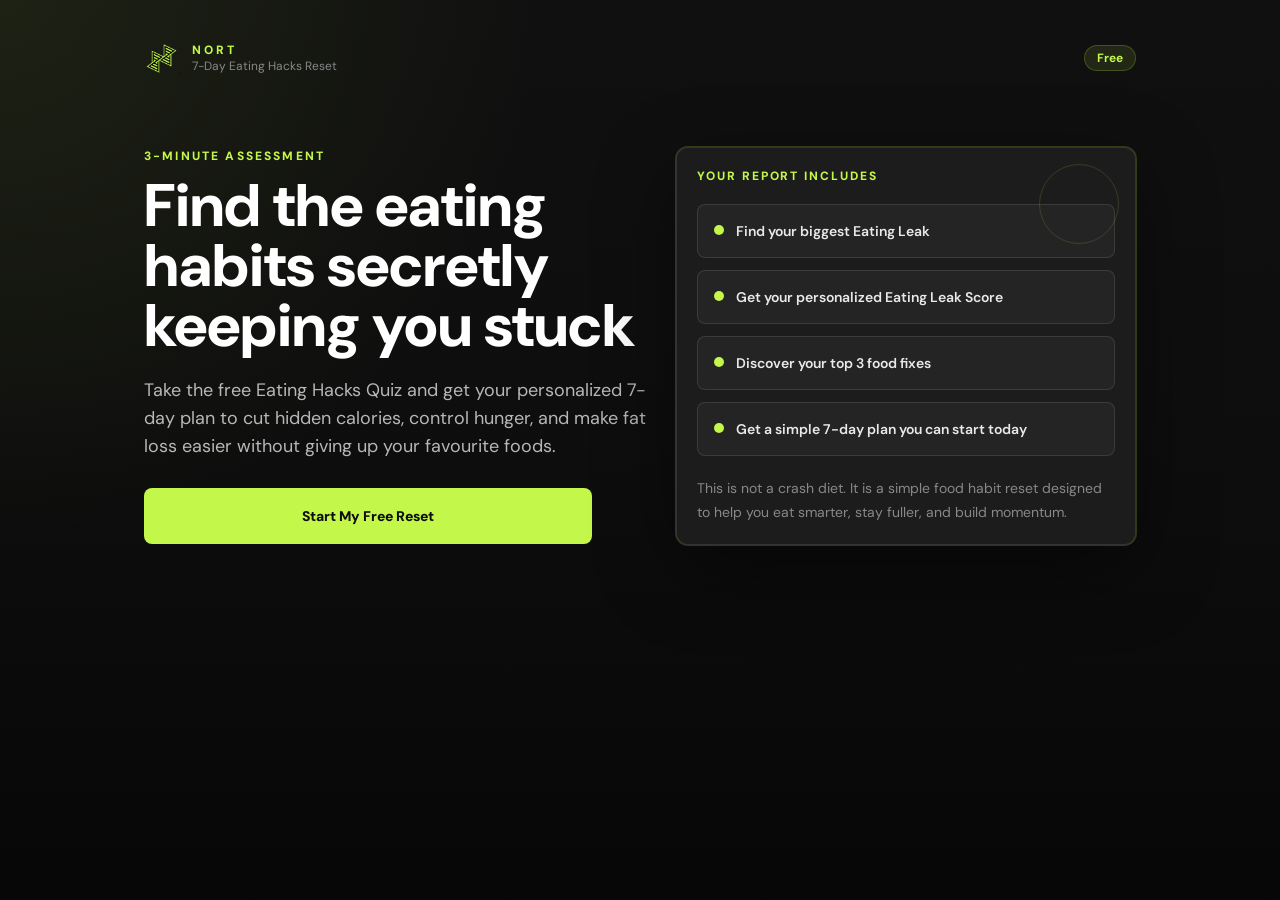
<file: eating-hacks/index.html>
<!doctype html>
<html lang="en">
  <head>
    <meta charset="UTF-8" />
    <meta name="viewport" content="width=device-width, initial-scale=1.0" />
    <meta name="theme-color" content="#0E0E0E" />
    <title>The 7-Day Eating Hacks Reset | Nort</title>
    <link rel="icon" href="./favicon.svg" type="image/svg+xml" />
    <link rel="preconnect" href="https://fonts.googleapis.com" />
    <link rel="preconnect" href="https://fonts.gstatic.com" crossorigin />
    <link href="https://fonts.googleapis.com/css2?family=DM+Sans:opsz,wght@9..40,400;9..40,500;9..40,600;9..40,700;9..40,800&display=swap" rel="stylesheet" />
    <script type="module" crossorigin src="./assets/index-BNJ0lnQ-.js"></script>
    <link rel="stylesheet" crossorigin href="./assets/index-DkkntoHC.css">
  </head>
  <body>
    <div id="root"></div>
  </body>
</html>
</file>
<file: eating-hacks/assets/index-DkkntoHC.css>
*,:before,:after{--tw-border-spacing-x: 0;--tw-border-spacing-y: 0;--tw-translate-x: 0;--tw-translate-y: 0;--tw-rotate: 0;--tw-skew-x: 0;--tw-skew-y: 0;--tw-scale-x: 1;--tw-scale-y: 1;--tw-pan-x: ;--tw-pan-y: ;--tw-pinch-zoom: ;--tw-scroll-snap-strictness: proximity;--tw-gradient-from-position: ;--tw-gradient-via-position: ;--tw-gradient-to-position: ;--tw-ordinal: ;--tw-slashed-zero: ;--tw-numeric-figure: ;--tw-numeric-spacing: ;--tw-numeric-fraction: ;--tw-ring-inset: ;--tw-ring-offset-width: 0px;--tw-ring-offset-color: #fff;--tw-ring-color: rgb(59 130 246 / .5);--tw-ring-offset-shadow: 0 0 #0000;--tw-ring-shadow: 0 0 #0000;--tw-shadow: 0 0 #0000;--tw-shadow-colored: 0 0 #0000;--tw-blur: ;--tw-brightness: ;--tw-contrast: ;--tw-grayscale: ;--tw-hue-rotate: ;--tw-invert: ;--tw-saturate: ;--tw-sepia: ;--tw-drop-shadow: ;--tw-backdrop-blur: ;--tw-backdrop-brightness: ;--tw-backdrop-contrast: ;--tw-backdrop-grayscale: ;--tw-backdrop-hue-rotate: ;--tw-backdrop-invert: ;--tw-backdrop-opacity: ;--tw-backdrop-saturate: ;--tw-backdrop-sepia: ;--tw-contain-size: ;--tw-contain-layout: ;--tw-contain-paint: ;--tw-contain-style: }::backdrop{--tw-border-spacing-x: 0;--tw-border-spacing-y: 0;--tw-translate-x: 0;--tw-translate-y: 0;--tw-rotate: 0;--tw-skew-x: 0;--tw-skew-y: 0;--tw-scale-x: 1;--tw-scale-y: 1;--tw-pan-x: ;--tw-pan-y: ;--tw-pinch-zoom: ;--tw-scroll-snap-strictness: proximity;--tw-gradient-from-position: ;--tw-gradient-via-position: ;--tw-gradient-to-position: ;--tw-ordinal: ;--tw-slashed-zero: ;--tw-numeric-figure: ;--tw-numeric-spacing: ;--tw-numeric-fraction: ;--tw-ring-inset: ;--tw-ring-offset-width: 0px;--tw-ring-offset-color: #fff;--tw-ring-color: rgb(59 130 246 / .5);--tw-ring-offset-shadow: 0 0 #0000;--tw-ring-shadow: 0 0 #0000;--tw-shadow: 0 0 #0000;--tw-shadow-colored: 0 0 #0000;--tw-blur: ;--tw-brightness: ;--tw-contrast: ;--tw-grayscale: ;--tw-hue-rotate: ;--tw-invert: ;--tw-saturate: ;--tw-sepia: ;--tw-drop-shadow: ;--tw-backdrop-blur: ;--tw-backdrop-brightness: ;--tw-backdrop-contrast: ;--tw-backdrop-grayscale: ;--tw-backdrop-hue-rotate: ;--tw-backdrop-invert: ;--tw-backdrop-opacity: ;--tw-backdrop-saturate: ;--tw-backdrop-sepia: ;--tw-contain-size: ;--tw-contain-layout: ;--tw-contain-paint: ;--tw-contain-style: }*,:before,:after{box-sizing:border-box;border-width:0;border-style:solid;border-color:#e5e7eb}:before,:after{--tw-content: ""}html,:host{line-height:1.5;-webkit-text-size-adjust:100%;-moz-tab-size:4;-o-tab-size:4;tab-size:4;font-family:DM Sans,ui-sans-serif,system-ui,sans-serif;font-feature-settings:normal;font-variation-settings:normal;-webkit-tap-highlight-color:transparent}body{margin:0;line-height:inherit}hr{height:0;color:inherit;border-top-width:1px}abbr:where([title]){-webkit-text-decoration:underline dotted;text-decoration:underline dotted}h1,h2,h3,h4,h5,h6{font-size:inherit;font-weight:inherit}a{color:inherit;text-decoration:inherit}b,strong{font-weight:bolder}code,kbd,samp,pre{font-family:ui-monospace,SFMono-Regular,Menlo,Monaco,Consolas,Liberation Mono,Courier New,monospace;font-feature-settings:normal;font-variation-settings:normal;font-size:1em}small{font-size:80%}sub,sup{font-size:75%;line-height:0;position:relative;vertical-align:baseline}sub{bottom:-.25em}sup{top:-.5em}table{text-indent:0;border-color:inherit;border-collapse:collapse}button,input,optgroup,select,textarea{font-family:inherit;font-feature-settings:inherit;font-variation-settings:inherit;font-size:100%;font-weight:inherit;line-height:inherit;letter-spacing:inherit;color:inherit;margin:0;padding:0}button,select{text-transform:none}button,input:where([type=button]),input:where([type=reset]),input:where([type=submit]){-webkit-appearance:button;background-color:transparent;background-image:none}:-moz-focusring{outline:auto}:-moz-ui-invalid{box-shadow:none}progress{vertical-align:baseline}::-webkit-inner-spin-button,::-webkit-outer-spin-button{height:auto}[type=search]{-webkit-appearance:textfield;outline-offset:-2px}::-webkit-search-decoration{-webkit-appearance:none}::-webkit-file-upload-button{-webkit-appearance:button;font:inherit}summary{display:list-item}blockquote,dl,dd,h1,h2,h3,h4,h5,h6,hr,figure,p,pre{margin:0}fieldset{margin:0;padding:0}legend{padding:0}ol,ul,menu{list-style:none;margin:0;padding:0}dialog{padding:0}textarea{resize:vertical}input::-moz-placeholder,textarea::-moz-placeholder{opacity:1;color:#9ca3af}input::placeholder,textarea::placeholder{opacity:1;color:#9ca3af}button,[role=button]{cursor:pointer}:disabled{cursor:default}img,svg,video,canvas,audio,iframe,embed,object{display:block;vertical-align:middle}img,video{max-width:100%;height:auto}[hidden]:where(:not([hidden=until-found])){display:none}.container{width:100%}@media(min-width:640px){.container{max-width:640px}}@media(min-width:768px){.container{max-width:768px}}@media(min-width:1024px){.container{max-width:1024px}}@media(min-width:1280px){.container{max-width:1280px}}@media(min-width:1536px){.container{max-width:1536px}}.visible{visibility:visible}.invisible{visibility:hidden}.absolute{position:absolute}.relative{position:relative}.sticky{position:sticky}.inset-2{inset:.5rem}.bottom-3{bottom:.75rem}.right-4{right:1rem}.top-4{top:1rem}.z-10{z-index:10}.mx-2{margin-left:.5rem;margin-right:.5rem}.mx-auto{margin-left:auto;margin-right:auto}.mb-2{margin-bottom:.5rem}.mb-3{margin-bottom:.75rem}.mb-6{margin-bottom:1.5rem}.mb-8{margin-bottom:2rem}.mt-1{margin-top:.25rem}.mt-2{margin-top:.5rem}.mt-3{margin-top:.75rem}.mt-4{margin-top:1rem}.mt-5{margin-top:1.25rem}.mt-6{margin-top:1.5rem}.mt-7{margin-top:1.75rem}.mt-8{margin-top:2rem}.mt-auto{margin-top:auto}.block{display:block}.flex{display:flex}.inline-flex{display:inline-flex}.grid{display:grid}.hidden{display:none}.h-1{height:.25rem}.h-2\.5{height:.625rem}.h-20{height:5rem}.h-28{height:7rem}.h-36{height:9rem}.h-7{height:1.75rem}.h-9{height:2.25rem}.h-full{height:100%}.min-h-12{min-height:3rem}.min-h-14{min-height:3.5rem}.min-h-screen{min-height:100vh}.w-2\.5{width:.625rem}.w-20{width:5rem}.w-28{width:7rem}.w-36{width:9rem}.w-7{width:1.75rem}.w-9{width:2.25rem}.w-full{width:100%}.max-w-2xl{max-width:42rem}.max-w-3xl{max-width:48rem}.max-w-5xl{max-width:64rem}.max-w-md{max-width:28rem}.flex-1{flex:1 1 0%}.shrink-0{flex-shrink:0}.cursor-pointer{cursor:pointer}.list-none{list-style-type:none}.grid-cols-2{grid-template-columns:repeat(2,minmax(0,1fr))}.flex-col{flex-direction:column}.flex-wrap{flex-wrap:wrap}.place-items-center{place-items:center}.items-center{align-items:center}.justify-center{justify-content:center}.justify-between{justify-content:space-between}.gap-2{gap:.5rem}.gap-3{gap:.75rem}.gap-4{gap:1rem}.gap-5{gap:1.25rem}.gap-6{gap:1.5rem}.overflow-hidden{overflow:hidden}.rounded-full{border-radius:9999px}.rounded-lg{border-radius:.5rem}.rounded-xl{border-radius:.75rem}.border{border-width:1px}.border-l-2{border-left-width:2px}.border-t{border-top-width:1px}.border-nort-lime{--tw-border-opacity: 1;border-color:rgb(195 247 74 / var(--tw-border-opacity, 1))}.border-nort-lime\/15{border-color:#c3f74a26}.border-nort-lime\/20{border-color:#c3f74a33}.border-transparent{border-color:transparent}.border-white\/10{border-color:#ffffff1a}.border-white\/15{border-color:#ffffff26}.bg-black\/20{background-color:#0003}.bg-black\/30{background-color:#0000004d}.bg-nort-lime{--tw-bg-opacity: 1;background-color:rgb(195 247 74 / var(--tw-bg-opacity, 1))}.bg-nort-lime\/10{background-color:#c3f74a1a}.bg-nort-surface{--tw-bg-opacity: 1;background-color:rgb(28 28 28 / var(--tw-bg-opacity, 1))}.bg-transparent{background-color:transparent}.bg-white\/10{background-color:#ffffff1a}.bg-white\/\[0\.04\]{background-color:#ffffff0a}.bg-white\/\[0\.05\]{background-color:#ffffff0d}.bg-white\/\[0\.06\]{background-color:#ffffff0f}.object-contain{-o-object-fit:contain;object-fit:contain}.p-3{padding:.75rem}.p-4{padding:1rem}.p-5{padding:1.25rem}.px-3{padding-left:.75rem;padding-right:.75rem}.px-4{padding-left:1rem;padding-right:1rem}.px-5{padding-left:1.25rem;padding-right:1.25rem}.py-1{padding-top:.25rem;padding-bottom:.25rem}.py-1\.5{padding-top:.375rem;padding-bottom:.375rem}.py-2{padding-top:.5rem;padding-bottom:.5rem}.py-3{padding-top:.75rem;padding-bottom:.75rem}.py-4{padding-top:1rem;padding-bottom:1rem}.py-6{padding-top:1.5rem;padding-bottom:1.5rem}.pl-3{padding-left:.75rem}.pt-4{padding-top:1rem}.text-left{text-align:left}.text-center{text-align:center}.text-2xl{font-size:1.5rem;line-height:2rem}.text-3xl{font-size:1.875rem;line-height:2.25rem}.text-4xl{font-size:2.25rem;line-height:2.5rem}.text-base{font-size:1rem;line-height:1.5rem}.text-lg{font-size:1.125rem;line-height:1.75rem}.text-sm{font-size:.875rem;line-height:1.25rem}.text-xl{font-size:1.25rem;line-height:1.75rem}.text-xs{font-size:.75rem;line-height:1rem}.font-bold{font-weight:700}.font-extrabold{font-weight:800}.font-semibold{font-weight:600}.uppercase{text-transform:uppercase}.leading-5{line-height:1.25rem}.leading-6{line-height:1.5rem}.leading-7{line-height:1.75rem}.leading-\[1\.02\]{line-height:1.02}.leading-tight{line-height:1.25}.tracking-\[0\.12em\]{letter-spacing:.12em}.tracking-\[0\.14em\]{letter-spacing:.14em}.tracking-\[0\.16em\]{letter-spacing:.16em}.tracking-\[0\.18em\]{letter-spacing:.18em}.tracking-\[0\.24em\]{letter-spacing:.24em}.tracking-normal{letter-spacing:0em}.text-nort-black{--tw-text-opacity: 1;color:rgb(14 14 14 / var(--tw-text-opacity, 1))}.text-nort-lime{--tw-text-opacity: 1;color:rgb(195 247 74 / var(--tw-text-opacity, 1))}.text-nort-muted{--tw-text-opacity: 1;color:rgb(136 136 136 / var(--tw-text-opacity, 1))}.text-nort-red{--tw-text-opacity: 1;color:rgb(255 77 77 / var(--tw-text-opacity, 1))}.text-white{--tw-text-opacity: 1;color:rgb(255 255 255 / var(--tw-text-opacity, 1))}.text-white\/50{color:#ffffff80}.text-white\/70{color:#ffffffb3}.text-white\/75{color:#ffffffbf}.text-white\/80{color:#fffc}.text-white\/85{color:#ffffffd9}.text-white\/90{color:#ffffffe6}.shadow-lime{--tw-shadow: 0 0 0 1px rgba(195, 247, 74, .2), 0 24px 80px rgba(0, 0, 0, .45);--tw-shadow-colored: 0 0 0 1px var(--tw-shadow-color), 0 24px 80px var(--tw-shadow-color);box-shadow:var(--tw-ring-offset-shadow, 0 0 #0000),var(--tw-ring-shadow, 0 0 #0000),var(--tw-shadow)}.outline-none{outline:2px solid transparent;outline-offset:2px}.ring-nort-lime\/40{--tw-ring-color: rgb(195 247 74 / .4)}.filter{filter:var(--tw-blur) var(--tw-brightness) var(--tw-contrast) var(--tw-grayscale) var(--tw-hue-rotate) var(--tw-invert) var(--tw-saturate) var(--tw-sepia) var(--tw-drop-shadow)}.transition{transition-property:color,background-color,border-color,text-decoration-color,fill,stroke,opacity,box-shadow,transform,filter,backdrop-filter;transition-timing-function:cubic-bezier(.4,0,.2,1);transition-duration:.15s}.transition-all{transition-property:all;transition-timing-function:cubic-bezier(.4,0,.2,1);transition-duration:.15s}.duration-300{transition-duration:.3s}:root{color-scheme:dark;background:#0e0e0e;font-family:DM Sans,ui-sans-serif,system-ui,sans-serif}*{box-sizing:border-box}html{background:#0e0e0e;scroll-behavior:smooth}body{margin:0;min-height:100vh;background:radial-gradient(circle at top left,rgba(195,247,74,.08),transparent 34rem),linear-gradient(180deg,#101010,#0e0e0e 45%,#070707);color:#fff}button,input{font:inherit}summary::-webkit-details-marker{display:none}@keyframes fadeUp{0%{opacity:0;transform:translateY(10px)}to{opacity:1;transform:translateY(0)}}.animate-fadeUp{animation:fadeUp .22s ease-out both}@media print{body{background:#fff!important;color:#111!important}header,.print\:hidden,button,a[href="/apply"]{display:none!important}main{max-width:none!important;padding:0!important}.print-card{-moz-column-break-inside:avoid;break-inside:avoid;border:1px solid #dddddd!important;background:#fff!important;color:#111!important;box-shadow:none!important;margin-bottom:16px}.print-card *{color:#111!important}}.hover\:border-nort-lime\/40:hover{border-color:#c3f74a66}.hover\:bg-nort-limeDark:hover{--tw-bg-opacity: 1;background-color:rgb(160 208 48 / var(--tw-bg-opacity, 1))}.hover\:text-white:hover{--tw-text-opacity: 1;color:rgb(255 255 255 / var(--tw-text-opacity, 1))}.focus\:ring-2:focus{--tw-ring-offset-shadow: var(--tw-ring-inset) 0 0 0 var(--tw-ring-offset-width) var(--tw-ring-offset-color);--tw-ring-shadow: var(--tw-ring-inset) 0 0 0 calc(2px + var(--tw-ring-offset-width)) var(--tw-ring-color);box-shadow:var(--tw-ring-offset-shadow),var(--tw-ring-shadow),var(--tw-shadow, 0 0 #0000)}.disabled\:cursor-not-allowed:disabled{cursor:not-allowed}.disabled\:opacity-45:disabled{opacity:.45}.group[open] .group-open\:rotate-45{--tw-rotate: 45deg;transform:translate(var(--tw-translate-x),var(--tw-translate-y)) rotate(var(--tw-rotate)) skew(var(--tw-skew-x)) skewY(var(--tw-skew-y)) scaleX(var(--tw-scale-x)) scaleY(var(--tw-scale-y))}@media(min-width:640px){.sm\:hidden{display:none}.sm\:grid-cols-3{grid-template-columns:repeat(3,minmax(0,1fr))}.sm\:grid-cols-\[160px_1fr\]{grid-template-columns:160px 1fr}.sm\:items-center{align-items:center}.sm\:py-10{padding-top:2.5rem;padding-bottom:2.5rem}.sm\:text-3xl{font-size:1.875rem;line-height:2.25rem}.sm\:text-5xl{font-size:3rem;line-height:1}.sm\:text-6xl{font-size:3.75rem;line-height:1}.sm\:text-lg{font-size:1.125rem;line-height:1.75rem}}@media(min-width:1024px){.lg\:grid-cols-2{grid-template-columns:repeat(2,minmax(0,1fr))}.lg\:grid-cols-3{grid-template-columns:repeat(3,minmax(0,1fr))}.lg\:grid-cols-\[1\.05fr_0\.95fr\]{grid-template-columns:1.05fr .95fr}.lg\:items-center{align-items:center}}@media print{.print\:hidden{display:none}}
</file>
